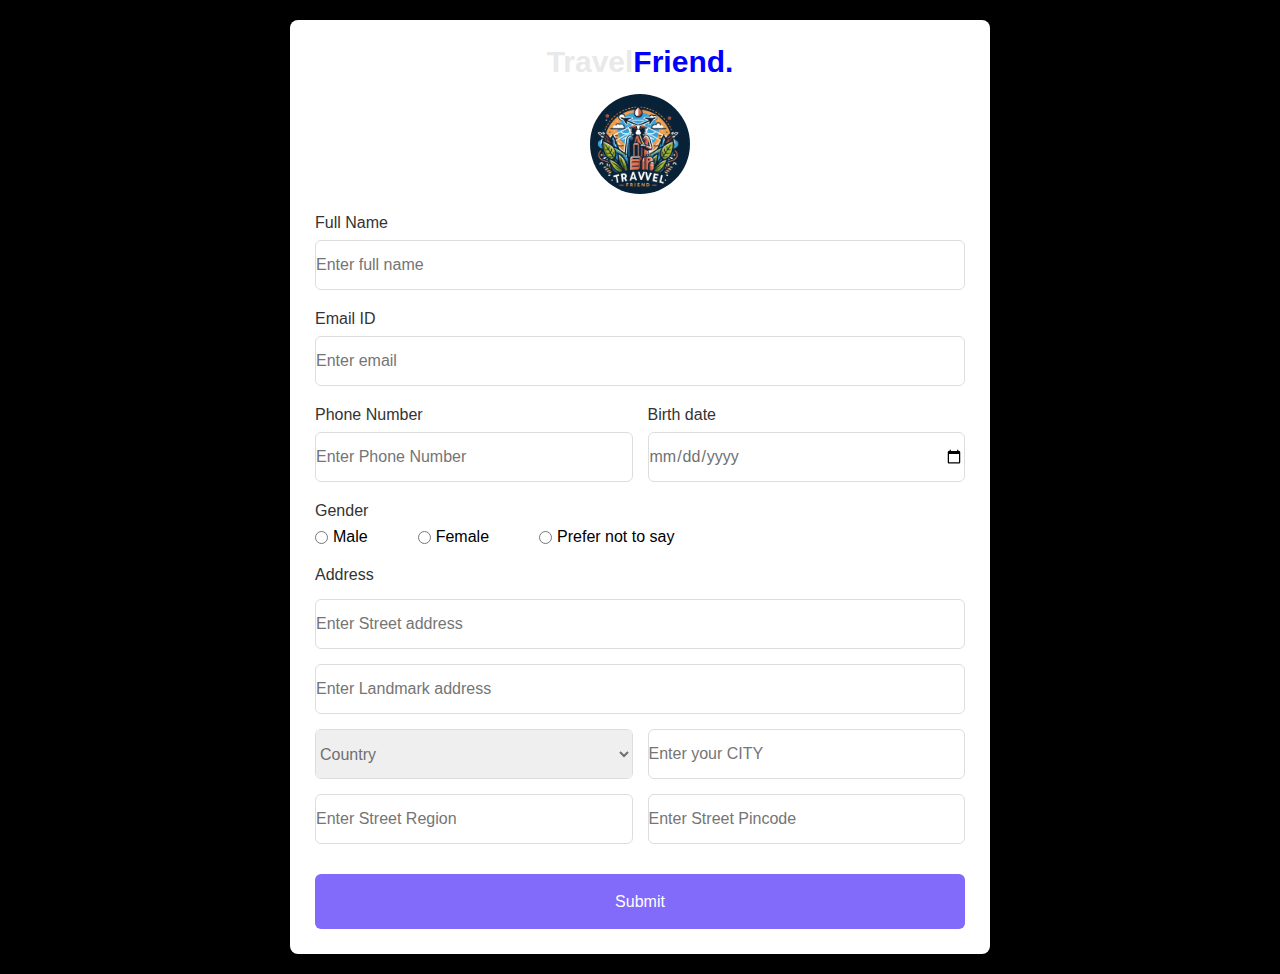
<file: CSS - Copy - Copy/formain.html>
<!DOCTYPE html>
<html lang="en">
<head>
    <meta charset="UTF-8">
    <meta name="viewport" content="width=device-width, initial-scale=1.0">
    <title>Document</title>
    <link rel="stylesheet" href="style2.css">
</head>
<body>
   
   
    <section class="container">
        <header><h1 class="logo">Travel<span>Friend.</span></h1></header> 
        
     
        <form action="final.html" class="form">
            <div class="column1">
                <div class="profile-picture">
                <img src="travel.png" alt="Profile Picture">
                </div>
            <div class="input-box">
                   <label >Full Name</label>
                <input type="text" placeholder="Enter full name" required>
            </div>  
            <div class="input-box">
                <label >Email ID</label>
                <input type="text" placeholder="Enter email" required>
            </div>
            
            </div>

            <div class="column">
                <div class="input-box">
                    <label >Phone Number</label>
                    <input type="text" placeholder="Enter Phone Number" required>
                </div>
                <div class="input-box">
                    <label >Birth date</label>
                    <input type="date" placeholder="Enter Birth date" >
                </div>
            </div>
            <div class="gender-box">
                <h3>Gender</h3>
                <div class="gender-option">
                    <div class="gender">
                        <input type="radio" id="check" name="gender"/>
                        <label for="check-male">Male</label>
                    </div>
                    <div class="gender">
                        <input type="radio" id="check" name="gender"/>
                        <label for="check-female">Female</label>
                    </div>
                    <div class="gender">
                        <input type="radio" id="check" name="gender"/>
                        <label for="check-other">Prefer not to say </label>
                    </div>
                </div>
            </div>
            <div class="input-box addres">
                <label >Address </label>
                <input type="text" placeholder="Enter Street address" required>
            <input type="text" placeholder="Enter Landmark address" required>
    <div class="column">
        <div class="select-box">
            <select>
                <option>Country</option>
                <option>AMERICA</option>
                <option>CHAINA</option>
                <option>INDIA</option>
                <option>LONDON</option>
            </select>
        </div>
    <input type="text" placeholder="Enter your CITY" required>
</div>
<div class="column">
    <input type="text" placeholder="Enter Street Region" required>
    <input type="text" placeholder="Enter Street Pincode" required>
    
        </div>
        </div>
        <button>Submit</button>
        </form>

    </section>

    
</body>
</html>
</file>
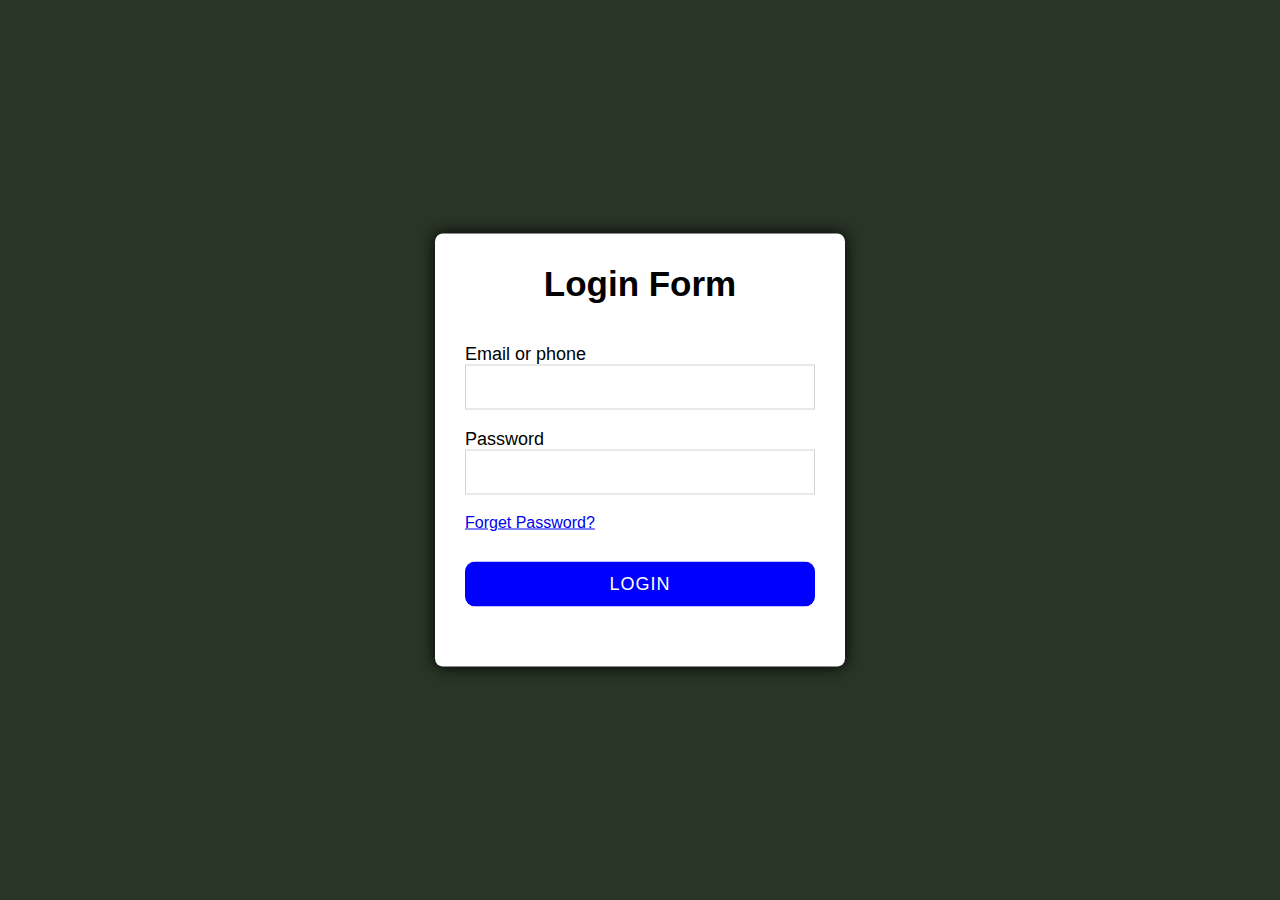
<file: CSS - Copy - Copy/login.html>
<!DOCTYPE html>
<html lang="en">
<head>
    <meta charset="UTF-8">
    <meta name="viewport" content="width=device-width, initial-scale=1.0">
    <title>LOGIN</title>
    <link rel="stylesheet" href="login.css">

</head>

<body>
<div class="center">
    <div class="container">
        <div class="text">Login Form</div>
        
        <form action="formain.html">
            <div class="data">
                <label>Email or phone</label>
                <input type="text" required>

            </div>
            <div class="data">
                <label>Password</label>
                <input type="password"   required>
                
            </div>
            <div class="forget-pass"><a href="#">Forget Password?</a></div>
            <div class="btn">
                <div class="inner">
                    <button type="submit">
                        Login
                    </button>
                </div>
            </div>

        </form>
    </div>
</div>
</body>
</html>
</file>
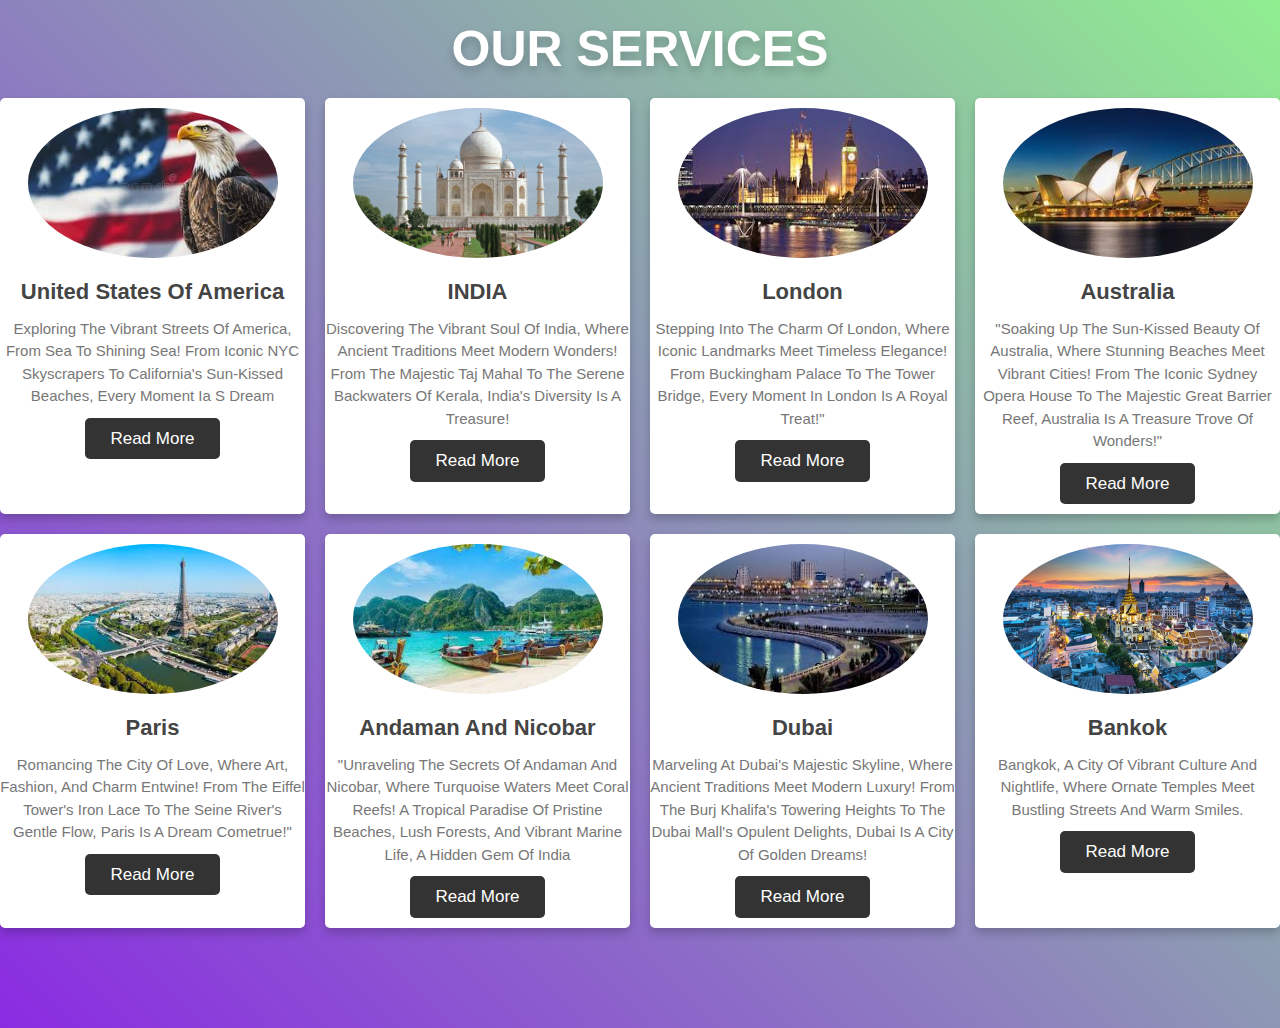
<file: CSS - Copy - Copy/service.html>
<!DOCTYPE html>
<html lang="en">
<head>
    <meta charset="UTF-8">
    <meta name="viewport" content="width=device-width, initial-scale=1.0">
    <link rel="stylesheet" href="service.css">
    <title>Document</title>
</head>
<body>
    <div class="container">
 <h1 class="heading"> OUR SERVICES</h1>
 <div class="boxcontainer">
    <div class="box">
        <img src="usa.jpeg" alt="" height="150px" width="250px">
        <h3>United States of America</h3>
        <p>Exploring the vibrant streets of America, from sea to shining sea!
            From iconic NYC skyscrapers to California's sun-kissed beaches, 
            every moment ia s dream</p>
         <a href="#" class="btn">read more</a>
    </div>
    
    <div class="box">
        <img src="agra.avif" alt="" height="150px" width="250px">
        <h3>INDIA</h3>
        <p>Discovering the vibrant soul of India, where ancient traditions meet modern wonders!
            From the majestic Taj Mahal to the serene backwaters of Kerala, India's diversity is a treasure!</p>
         <a href="#" class="btn">read more</a>
    </div>

    <div class="box">
        <img src="london.jpeg" alt="" height="150px" width="250px">
        <h3>London</h3>
        <p>Stepping into the charm of London, where iconic landmarks meet timeless elegance!
            From Buckingham Palace to the Tower Bridge, every moment in London is a royal treat!" </p>
         <a href="#" class="btn">read more</a>
    </div>
         <div class="box">
         <img src="aus.jpeg" alt="" height="150px" width="250px">
         <h3>Australia</h3>
         <p>"Soaking up the sun-kissed beauty of Australia, where stunning beaches meet vibrant cities!
            From the iconic Sydney Opera House to the majestic Great Barrier Reef, Australia is a treasure trove of wonders!"</p>
          <a href="#" class="btn">read more</a>
     </div>
          <div class="box">
        <img src="paris.jpeg" alt=""  height="150px" width="250px">
        <h3>Paris</h3>
        <p>Romancing the City of Love, where art, fashion, and charm entwine!
            From the Eiffel Tower's iron lace to the Seine River's gentle flow, Paris is a dream cometrue!"</p>
         <a href="#" class="btn">read more</a>
    </div>
    <div class="box">
        <img src="andaman.jpeg" alt=""  height="150px" width="250px">
        <h3> Andaman and Nicobar</h3>
        <p>"Unraveling the secrets of Andaman and Nicobar, where turquoise waters meet coral reefs!
            A tropical paradise of pristine beaches, lush forests, and vibrant marine life, a hidden gem of India</p>
         <a href="#" class="btn">read more</a>
    </div>
    <div class="box">
        <img src="dubai.jpeg" alt=""  height="150px" width="250px">
        <h3>Dubai</h3>
        <p>Marveling at Dubai's majestic skyline, where ancient traditions meet modern luxury!
            From the Burj Khalifa's towering heights to the Dubai Mall's opulent delights, Dubai is a city of golden dreams!</p>
         <a href="#" class="btn">read more</a>
    </div>
    <div class="box">
        <img src="bankok.jpeg" alt=""  height="150px" width="250px">
        <h3>bankok</h3>
        <p>Bangkok, a city of vibrant culture and nightlife,
            Where ornate temples meet bustling streets and warm smiles.</p>
         <a href="#" class="btn">read more</a>
    </div>
 </div>
</div>

    
</body>
</html>
</file>
<file: CSS - Copy - Copy/style2.css>
*{
    margin: 0;
    padding: 0;
    box-sizing: border-box;
    font-family: sans-serif;
}
body
{
    min-height: 100vh;
    display: flex;
    align-items: center;
    padding: 20px;
    justify-content: center;
    background:black;
}
.logo
{
    color:#e9e9e9;
    font-size: 30px;
}
.logo span{
    color:blue;
}
.container
{
    position: relative;
    max-width: 700px;
    width: 100%;
    background-color: #fff;
    padding: 25px;
    border-radius: 8px;
    box-shadow: 0 0 15px;
}
.container header{
    font-size: 1.5rem;
    color:#333;
    font-weight: 500;
    text-align: center;
}
.container .form{
    margin-top: 15px;
}
.container .input-box
{
    width: 100%;
    margin-top: 20px ;
}
.input-box label{
    color:#333;
}
.form :where(.input-box input,.select-box){
    position: relative;
    height: 50px;
    width: 100%;
    outline: none;
    font-size: 1rem;
    color: #707070;
    margin-top: 8px; 
     border: 1px solid #ddd; 
    border-radius: 6px;
    padding: 0 15x;
}
.form .column{
    display: flex;
    column-gap: 15px;
}

.form :where(.gender-option,.gender){
    display: flex;
    align-items: center;
    column-gap: 50px;
    flex-wrap: wrap;
}
.form .gender{
    column-gap: 5px;
}
.form :where(.gender input,.gender label)
{
    cursor: pointer;
}
.form .gender-box
{
    margin-top: 20px;

}
.gender input{
    accent color:rgb(130,160,251)
}
.gender-box h3{
    color: #333;
    font-size: 1rem;
    font-weight: 400;
    margin-bottom: 8px;
}
.select-box select
{
height: 100%;
width: 100%;
outline: none;
border: none;
color: #707070;
font-size: 1rem;
}
.addres :where(input,.select-box)
{
    margin-top: 15px;
}
.form button
{
height: 55px;
width: 100%;
color: #fff;
font-size: 1rem;
font-weight: 400;
border: none;
margin-top: 30px;
cursor: pointer;
border-radius: 6px;
transition: all 0.2s ease;
background-color:rgb(130,106,251); ;
}
.form button:hover
{
    background-color:rgb(88,56,250); ;
}

.profile-picture {
    display: flex;
    justify-content: center;
    align-items: center;
    margin-bottom: 10px;
}

.profile-picture img {
    border-radius: 50%;
    width: 100px;
    height: 100px;
    object-fit: cover;
}
</file>
<file: CSS - Copy - Copy/login.css>
*
{
    margin: 0;
    padding: 0;
    outline: none;
    box-sizing: border-box;
    font-family: sans-serif;
}
body{
    height: 100vh;
    width: 100%;
     background-color: rgb(41, 53, 39);
}
.container
{
    position: absolute;
    top:50%;
    left: 50%;
    transform: translate(-50%,-50%);
background: white;
width: 410px;
padding: 30px;
box-shadow: 0 0 15px; 
border-radius: 8px;
}
.container .text
{
    font-size: 35px;
    font-weight: 600;
    text-align: center;

}
.container form
{
    margin-top: 20px;
}
.container form .data
{
    height: 45px;
    width: 100%;
    margin: 40px 0;

    
}
form .data label
{
    font-size: 18px;
}
form .data input
{
    height: 100%;
    width: 100%;
    padding-left: 10px;
 font-size: 17px;
 border: 1px solid lightgray;
}
form .btn
{
    margin: 30px 0;
    height: 45px;
    width: 100%;
    position: relative;
    overflow: hidden;
    border-radius: 10px;
}
form .btn .inner{
    height: 100%;
    width: 100%;
    position: absolute;
    left: -100;
     background:blue;/* -webkit-linear-gradient(right,#56d8e4,#9f01ea); */
 transition: all 0.4s;
}
form .btn:hover .inner{
    left:0;
}
form .btn .inner button
{
    height: 100%;
    width: 100%;
    background:none;
    border: none;
    color: #fff;
    font-size: 18px;
    text-transform: uppercase;
    letter-spacing: 1px;
    cursor: pointer;
}
</file>
<file: CSS - Copy - Copy/service.css>
*{
    font-family: 'Gill Sans', 'Gill Sans MT', Calibri, 'Trebuchet MS', sans-serif;
    margin: 0;
    padding: 0;
    outline: none;
    text-decoration: none;
    text-transform: capitalize;
    transition: .2s linear ;
}
.container{
    background:linear-gradient(45deg,blueviolet,lightgreen);
    padding 15px 9%;
    padding-bottom: 100px;

}
.container  .heading{
    text-align: center;
    padding-top:20px;
    padding-bottom: 20px;
    color: #fff;
    text-shadow: 0 5px 10px rgba(0,0,0,.2);
    font-size: 50px;
}
.container .boxcontainer{
    display: grid;
    grid-template-columns: repeat(auto-fit,minmax(256px,1fr));
    gap: 20px;
}
.container .boxcontainer .box{
    box-shadow:0 5px 10px rgba(0,0,0,.2);
    border-radius: 5px;
    background: #fff;
    text-align: center; 
    padding: 30px 20px;

}
.container .boxcontainer .box img{
    border-radius: 50%;
    
}
.container .boxcontainer .box h3{
color: #444;
font-size: 22px;
padding: 10px 0;


}
.container .boxcontainer .box {
color: #777;
font-size: 15px;
padding: 10px 0;
line-height: 1.5;
}
.container .boxcontainer .box .btn
 {
color: #fff;
margin-top: 10px;
display: inline-block;
background: #333;
font-size: 17px;
border-radius: 5px;
padding: 8px 25px;
}
.container .boxcontainer .box .btn:hover
{
    letter-spacing: 1px;

}
.container .boxcontainer .box:hover{
    box-shadow: 0 10px 15px rgba(0,0,0,.3);
    transform: scale(1.07);
}
</file>
